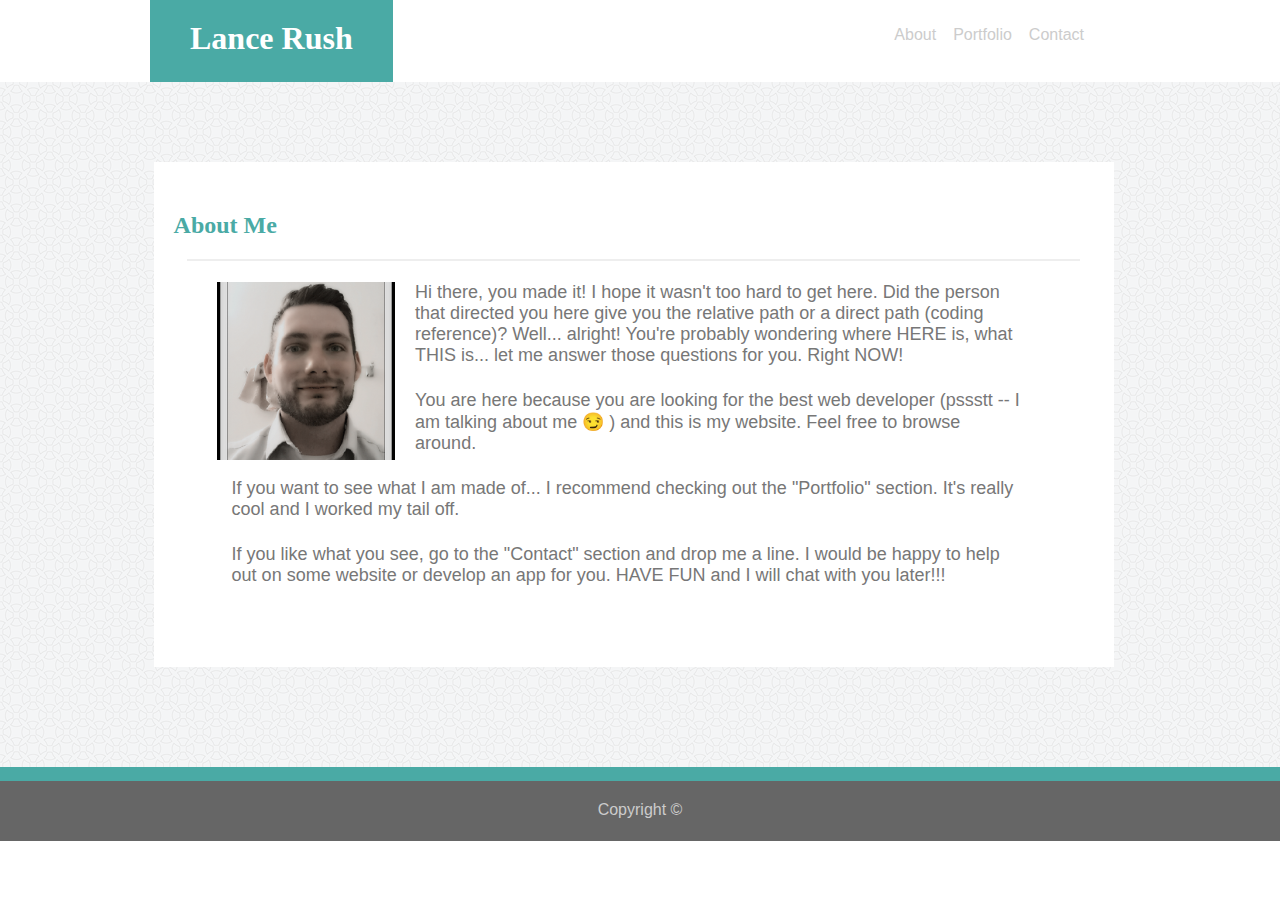
<file: index.html>
<!DOCTYPE html>
<html lang="en">

<head>
    <meta charset="UTF-8">
    <meta name="viewport" content="width=device-width, initial-scale=1.0">
    <meta http-equiv="X-UA-Compatible" content="ie=edge">
    <title>Portfolio Site</title>
    <link rel="stylesheet" href="./assets/css/style.css">
</head>

<body>
    <header>
        <nav>
            <ul class="about">
                <h1>Lance Rush</h1>
                <li><a href="./contact.html">Contact</a></li>
                <li><a href="./portfolio.html">Portfolio</a></li>
                <li><a href="./index.html">About</a></li>
            </ul>
        </nav>
    </header>
    <section>
        <div class="main-content">
            <h2>About Me</h2>
            <hr>
            <div class="row">
            <p>
                <img src="./assets/images/portfolioimage.png" alt="portfolio image" style="width: 25%;">

                Hi there, you made it!  I hope it wasn't too hard to get here.  Did the person that directed you here give you the relative path or a direct path (coding reference)?  Well... alright! You're probably wondering where HERE is, what THIS is... let me answer those questions for you. Right NOW!
            </p>
            <p>You are here because you are looking for the best web developer (pssstt -- I am talking about me 😏 ) and this is my website. Feel free to browse around. </p>
            <p>If you want to see what I am made of... I recommend checking out the "Portfolio" section. It's really cool and I worked my tail off.</p>
            <p>If you like what you see, go to the "Contact" section and drop me a line. I would be happy to help out on some website or develop an app for you.  HAVE FUN and I will chat with you later!!!</p>
        </div>
        </div>
    </section>
    <footer>
        Copyright &copy;
    </footer>
</body>

</html>
</file>
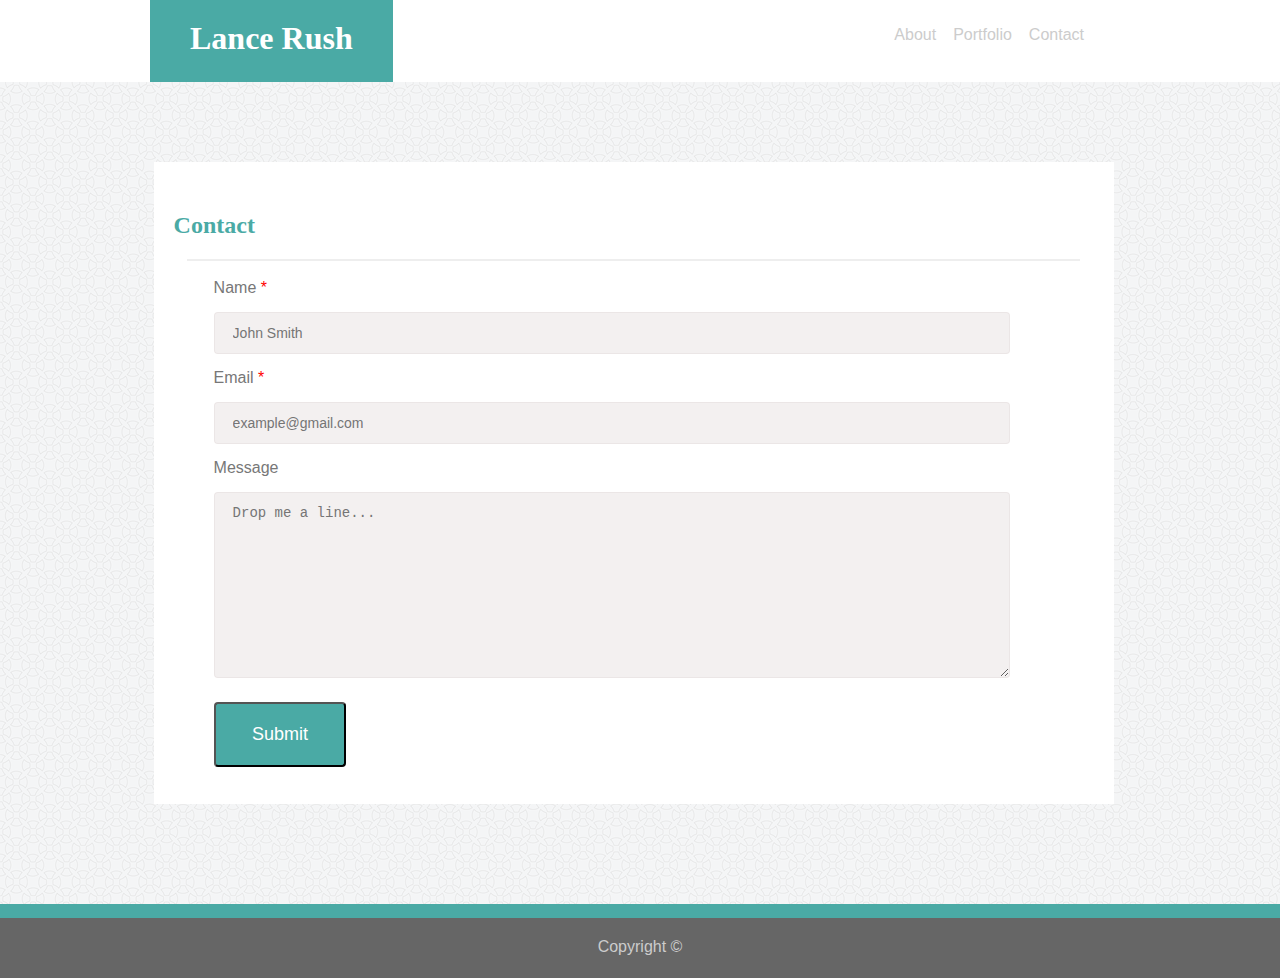
<file: contact.html>
<!DOCTYPE html>
<html lang="en">

<head>
    <meta charset="UTF-8">
    <meta name="viewport" content="width=device-width, initial-scale=1.0">
    <meta http-equiv="X-UA-Compatible" content="ie=edge">
    <title>Contact</title>
    <link rel="stylesheet" href="./assets/css/style.css">
</head>

<body>
    <header>
        <nav>
            <ul class="about">
                <h1>Lance Rush</h1>
                <li><a href="./contact.html">Contact</a></li>
                <li><a href="./portfolio.html">Portfolio</a></li>
                <li><a href="./index.html">About</a></li>
            </ul>
        </nav>
    </header>
    <section>
        <div class="main-content">
            <h2>Contact</h2>
            <hr>
            <form>
                <label for="fname">Name <span>*</span></label><br>
                <input id="fname" name="fullname" type="text" placeholder="John Smith" required><br>
                <label for="email">Email <span>*</span></label><br>
                <input id="email" type="email" placeholder="example@gmail.com" required><br>
                <label for="msgBox">Message</label><br>
                <textarea name="msgBox" id="msgBox" cols="50" rows="10" placeholder="Drop me a line..."></textarea>
                <button type="submit" value="Submit">Submit</button>
            </form>
        </div>
    </section>
    <footer>
        Copyright &copy;
    </footer>
</body>

</html>
</file>
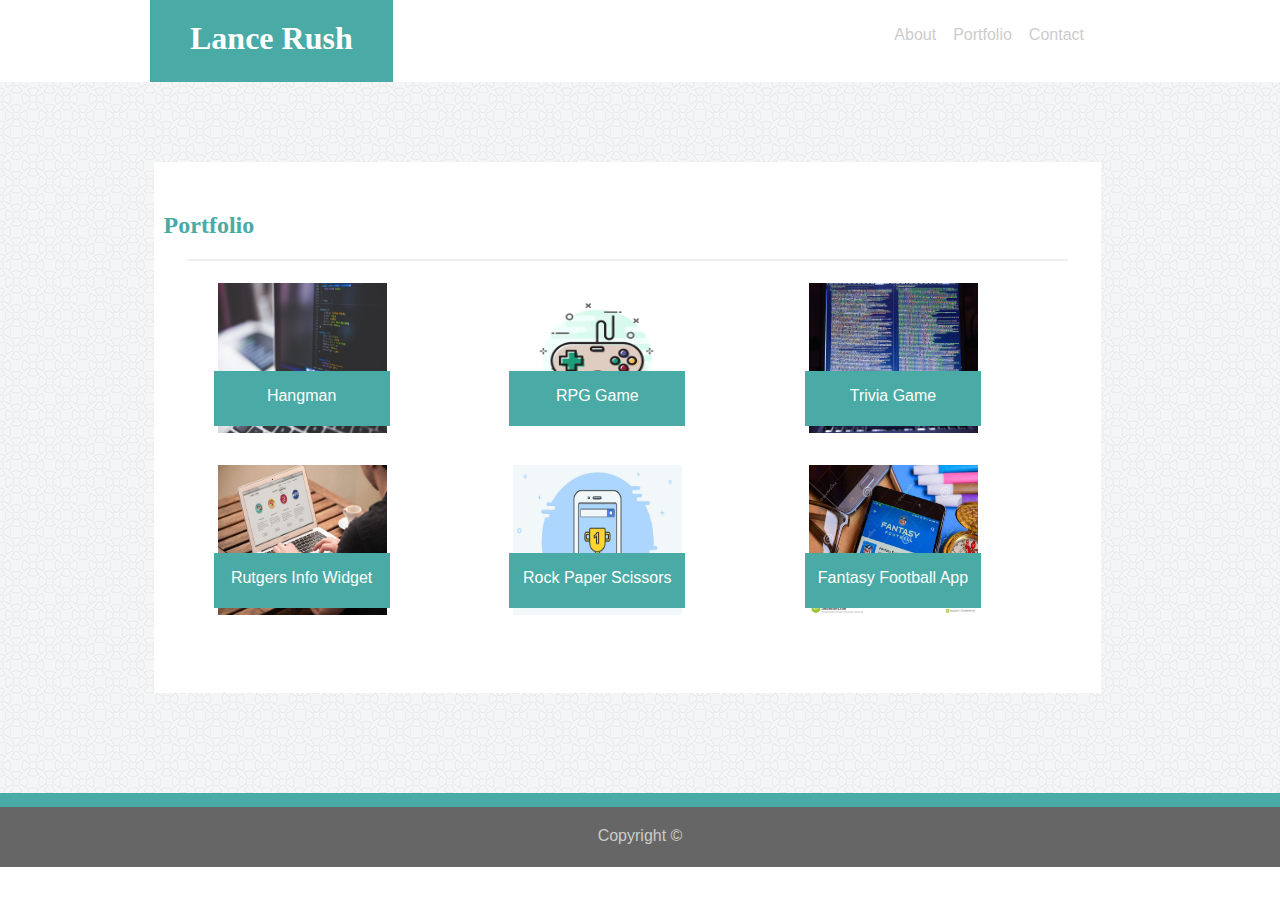
<file: portfolio.html>
<!DOCTYPE html>
<html lang="en">

<head>
    <meta charset="UTF-8">
    <meta name="viewport" content="width=device-width, initial-scale=1.0">
    <meta http-equiv="X-UA-Compatible" content="ie=edge">
    <title>Portfolio</title>
    <link rel="stylesheet" href="./assets/css/style.css">
</head>

<body>
    <header>
        <nav>
            <ul class="about">
                <h1>Lance Rush</h1>
                <li><a href="./contact.html">Contact</a></li>
                <li><a href="./portfolio.html">Portfolio</a></li>
                <li><a href="./index.html">About</a></li>
            </ul>
        </nav>
    </header>
    <section>
        <div class="main-content-portfolio">
            <h2>Portfolio</h2>
            <hr>

            <div class="row">
                <div class="column">
                    <img src="assets/images/hangman.jpeg" alt="Hangman" style="width: 66.6%; height: 178px;">
                    <div class="badge"><p><a href="#"> Hangman</a></p></div> 
                </div>
                <div class="column">
                    <img src="assets/images/rpg-game.png" alt="RPG Game" style="width: 66.6%; height: 178px;">
                    <div class="badge"><p><a href="#"> RPG Game</a></p></div>
                </div>
                <div class="column">
                    <img src="assets/images/trivia-game.jpg" alt="Trivia Game" style="width: 66.6%; height: 178px;">
                    <div class="badge"><p><a href="#"> Trivia Game</a></p></div>
                </div>
                <div class="column">
                    <img src="assets/images/rutgers-widget.jpg" alt="Rutgers Infor Widget" style="width: 66.6%;height: 178px;">
                    <div class="badge"><p><a href="#"> Rutgers Info Widget</a></p></div>
                </div>
                <div class="column">
                    <img src="assets/images/rock-paper-scissors.jpg" alt="Rock Paper Scissors" style="width: 66.6%; height: 178px;">
                    <div class="badge"><p><a href="#"> Rock Paper Scissors</a></p></div>
                </div>
                <div class="column">
                    <img src="assets/images/fantasy-football-app.jpg" alt="Fantasy Football App" style="width: 66.6%; height: 178px;">
                    <div class="badge"><p><a href="#"> Fantasy Football App</a></p></div>
                </div>
            </div>

        </div>
    </section>
    <footer>
        Copyright &copy;
    </footer>
</body>

</html>
</file>
<file: assets/css/style.css>
* {
    box-sizing: border-box;
}

body {
    margin: 0 auto;
    padding: 0 auto;
    font-family: 'Arial', 'Helvetica Neue', Helvetica, sans-serif;
    color: #777777;
    background-color: #ffffff;
    border-color: #dddddd;
}

h1, h2, h3, h4, h5, h6 {
    font-family: 'Georgia', Times, Times New Roman, serif;
    color: #4aaaa5;
}

/* Navigation styles */

nav {
    width: 960px;
}

nav h1 {
    background-color: #4aaaa5;
    color: #ffffff;
    display: inline-block;
    padding: 20px 40px 30px 40px;
    margin-top: 0;
    margin-bottom: -5px;
}

nav ul {
    margin: 0;
    padding: 0;
    overflow: hidden;
    border-bottom-color: #333;
}


.contact li {
    padding-top: 10px;
    
}

nav li {
    list-style-type: none;
    float: right;
    margin-left: -25px;
    padding-top: 10px;
    padding-right: 10px;
}

nav li a {
    display: block;
    text-align: center;
    padding: 16px;
}

nav a {
    text-decoration: none;
    color: #cccccc;
}

nav a:hover {
    color: #4aaaa5;
}

header {
    background-color: #ffffff;
    border-color: #cccccc;
    margin-left: 150px;
}


section {
    padding-top: 80px;
    padding-bottom: 100px;
    background-image: url('../images/circles-light.png');
    border-top: 10px;
    border-bottom: 4px solid #4aaaa5;
}


/* main area of the div box area */
.main-content {
    margin: 0 12%;
    padding: 30px 10px 60px 10px;
    width: 75%;
    background-color: #ffffff;
}
.main-content img {
    float: left;
    margin-left: -15px;
    padding-right: 20px;
    filter: grayscale(65%);
}

.main-content p {
    padding: 3px;
    margin-left: 25px;
    font-size: 18px;
    width: 800px;
}

.main-content h2 {
    padding-left: 10px;
}

hr {
    background-color: #eee;
    color: #eee;
    border: 0 none;
    width: 95%;
    height: 2px;
    margin-left: auto;
    margin-right: auto;

}
/* image styles */

.column {
    float: left;
    width: 33.33%;
    padding: 0;
    position: relative;
}

.column img {
    padding: 14px;
}

.column a {
    text-decoration: none;
    color: white;
}

.column a:hover {
    color: whitesmoke;
    font-size: 17px;
}

.main-content-portfolio {
    margin: 0 12%;
    padding: 30px 10px 60px 10px;
    width: 74%;
    background-color: #ffffff;
}

.badge {
    position: absolute;
    background-color: #4aaaa5;
    color: white;
    bottom: 25px;
    width: 176px;
    margin-left: 10px;
    height: 55px;
    text-align: center;
}

.row {
    margin-left: 40px;
}
.row::after {
    content: "";
    clear: both;
    display: table;
}


/* form styles */

form {
    padding-top: 10px;
    padding-left: 50px;
    padding-right: 5px;
    padding-bottom: 0;
}
input[type=text], [type=email], textarea {
    width: 90%;
    padding: 12px 18px;
    margin: 15px 0;
    display: inline-block;
    border-radius: 4px;
    box-sizing: border-box;
    border: 0.25px solid rgba(235, 229, 229, .98);
    background-color: rgba(235, 229, 229, 0.589);
    font-size: 14px;
    
}

label {
    padding-bottom: 20px;
    padding-top: 20px;
}

label span {
    color: red;
}

input[type=text]:hover, [type=email]:hover, textarea:hover {
    border: 1px solid #4aaaa5;
}

input[type=text]:focus, [type=email]:focus, textarea:focus {
    outline: none;
}

button {
    padding: 20px;
    margin-top: 5px;
    margin-bottom: -30px;
    color: #ffffff;
    background-color: #4aaaa5;
    border-radius: 4px;
    width: 15%;
    font-size: 18px;
}

button:hover {
    background-color: #fff;
    color: #4aaaa5;
    border: 1px solid #4aaaa5;
}

footer {
    background-color: #666666;
    padding: 20px 10px 40px 10px;
    text-align: center;
    color: #cccccc;
    height: 50px;
    border-top: 10px solid #4aaaa5
    
}
</file>
